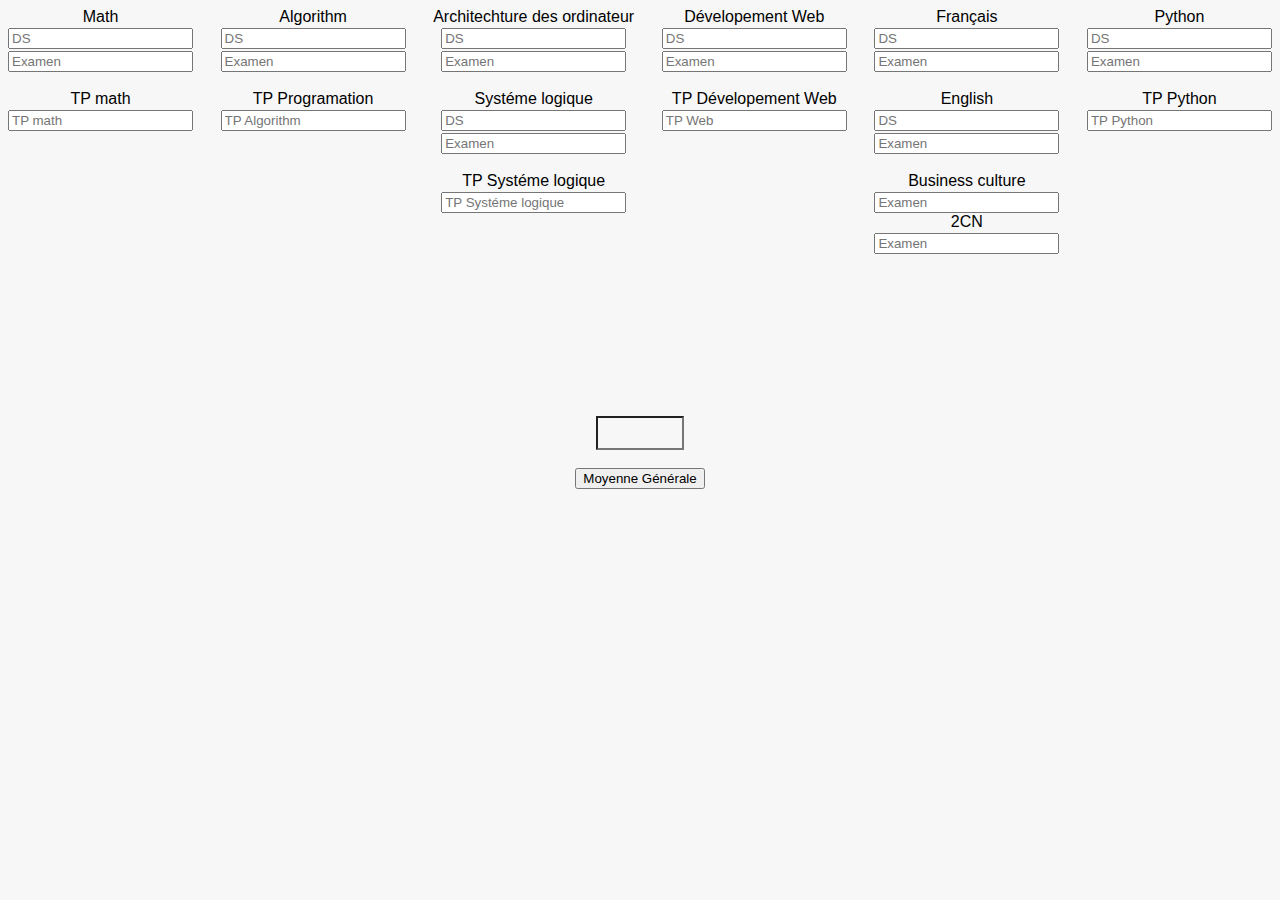
<file: index.html>
<!DOCTYPE html>
<html lang="en">
<head>
    <meta charset="UTF-8">
    <meta name="viewport" content="width=device-width, initial-scale=1.0">
    <title>Calcule</title>
    <link rel="stylesheet" href="style.css">
    <script src="script.js">
    </script>
</head>
<body>
    <div class="body">
    <div class="Math">
        <label for="">Math</label><br>
        <input type="text" id="ds" placeholder="DS"><br>
        <input type="text" id="ex" placeholder="Examen"><br>
        <input type="text" id="res" readonly hidden><br>

        <label for="">TP math</label><br>
        <input type="text" id="TP_math" placeholder="TP math"><br>

        <input type="text" id="moy_math" readonly><br>
    </div>

    <div class="algo">
        <label for="">Algorithm</label><br>
        <input type="text" id="ds1" placeholder="DS"><br>
        <input type="text" id="ex1" placeholder="Examen"><br>
        <input type="text" id="res1" readonly hidden><br>

        <label for="">TP Programation</label><br>
        <input type="text" id="TP_prog" placeholder="TP Algorithm"><br>

        <input type="text" id="moy_prog" readonly ><br>
    </div>

    <div class="archsys">
        <label for="">Architechture des ordinateur</label><br>
        <input type="text" id="ds2" placeholder="DS"><br>
        <input type="text" id="ex2" placeholder="Examen"><br>
        <input type="text" id="res2" readonly hidden><br>

        <label for="">Systéme logique</label><br>
        <input type="text" id="ds3" placeholder="DS"><br>
        <input type="text" id="ex3" placeholder="Examen"><br>
        <input type="text" id="res3" readonly hidden><br>

        <label for="">TP Systéme logique</label><br>
        <input type="text" id="TP_sys" placeholder="TP Systéme logique"><br>

        <input type="text" id="moy_sys" readonly><br>
    </div>

    <div class="web">
        <label for="">Dévelopement Web</label><br>
        <input type="text" id="ds4" placeholder="DS"><br>
        <input type="text" id="ex4" placeholder="Examen"><br>
        <input type="text" id="res4" readonly hidden><br>

        <label for="">TP Dévelopement Web</label><br>
        <input type="text" id="TP_web" placeholder="TP Web"><br>

        <input type="text" id="moy_web" readonly><br>
    </div>

    <div class="lang">
        <label for="">Français</label><br>
        <input type="text" id="ds5" placeholder="DS"><br>
        <input type="text" id="ex5" placeholder="Examen"><br>
        <input type="text" id="res5" readonly hidden><br>
        <label for="">English</label><br>
        <input type="text" id="ds6" placeholder="DS"><br>
        <input type="text" id="ex6" placeholder="Examen"><br>
        <input type="text" id="res6" readonly hidden><br>

        <label for="">Business culture</label><br>
        <input type="text" id="busi" placeholder="Examen"><br>

        <label for="">2CN</label><br>
        <input type="text" id="CCN" placeholder="Examen"><br>

        <input type="text" id="moy_lang" readonly ><br><br>
    </div>

    <div class="python">
        <label for="">Python</label><br>
        <input type="text" id="ds7" placeholder="DS"><br>
        <input type="text" id="ex7" placeholder="Examen"><br>
        <input type="text" id="res7" readonly hidden><br>

        <label for="">TP Python</label><br>
        <input type="text" id="TP_py" placeholder="TP Python"><br>

        <input type="text" id="moy_py" readonly ><br><br>
    </div>
    </div>
    <input type="text" readonly id="tout"><br>  <br>
    <button onclick="calculer(),calculer1(),calcule_lang(),calcule_algo(),calcule_sys(),touts()">Moyenne Générale</button><br>
</body>
</html>
</file>
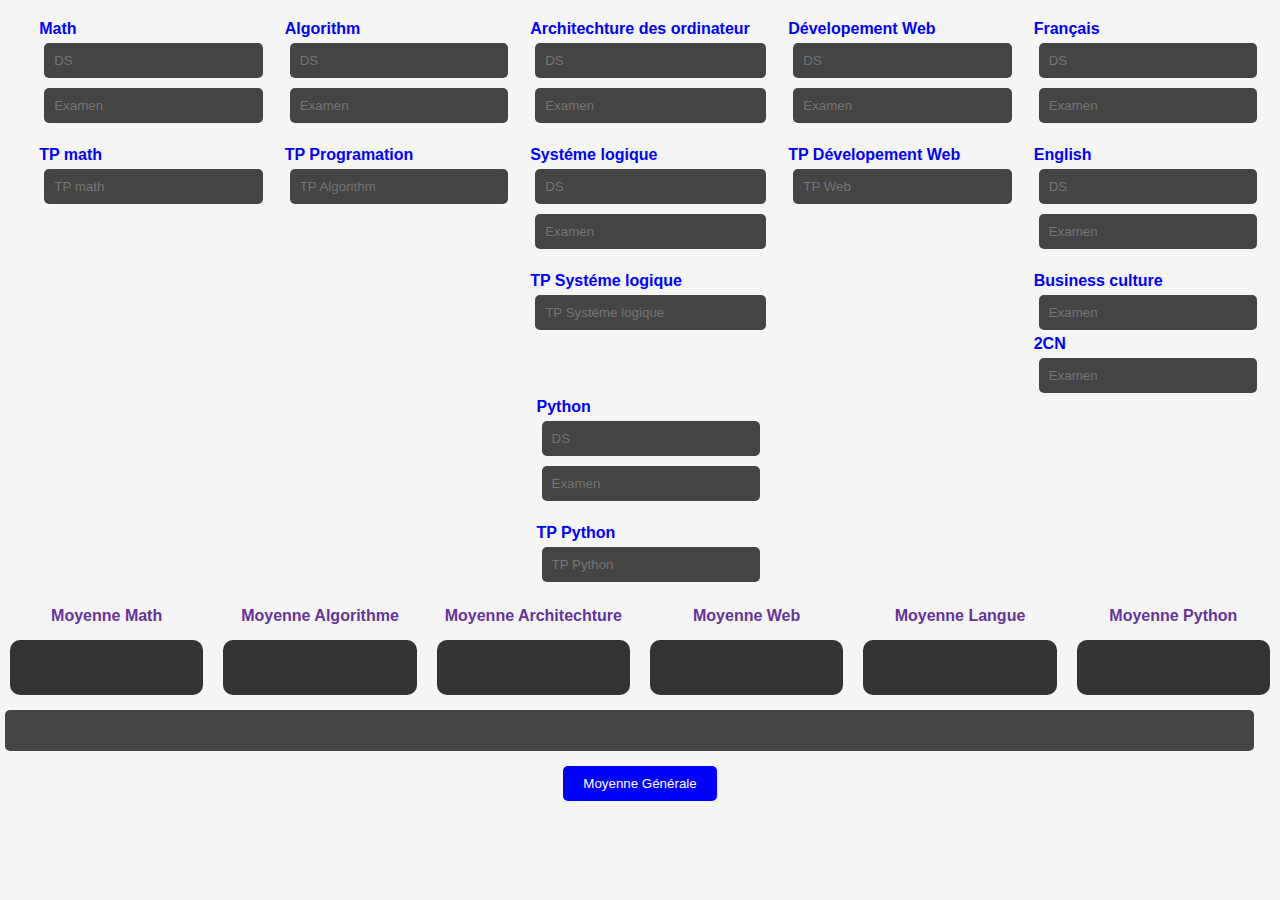
<file: Moyenne_ISET/index.html>
<!DOCTYPE html>
<html lang="en">
<head>
    <meta charset="UTF-8">
    <meta name="viewport" content="width=device-width, initial-scale=1.0">
    <title>Calcule</title>
    <link rel="stylesheet" href="style.css">
    <script src="script.js">
    </script>
</head>
<body>
    <div class="body">
    <div class="Math">
        <label for="">Math</label><br>
        <input type="number" id="ds" placeholder="DS"><br>
        <input type="number" id="ex" placeholder="Examen"><br>
        <input type="number" id="res" readonly hidden><br>

        <label for="">TP math</label><br>
        <input type="number" id="TP_math" placeholder="TP math"><br>

    
    </div>

    <div class="algo">
        <label for="">Algorithm</label><br>
        <input type="number" id="ds1" placeholder="DS"><br>
        <input type="number" id="ex1" placeholder="Examen"><br>
        <input type="number" id="res1" readonly hidden><br>

        <label for="">TP Programation</label><br>
        <input type="number" id="TP_prog" placeholder="TP Algorithm"><br>

    
    </div>

    <div class="archsys">
        <label for="">Architechture des ordinateur</label><br>
        <input type="number" id="ds2" placeholder="DS"><br>
        <input type="number" id="ex2" placeholder="Examen"><br>
        <input type="number" id="res2" readonly hidden><br>

        <label for="">Systéme logique</label><br>
        <input type="number" id="ds3" placeholder="DS"><br>
        <input type="number" id="ex3" placeholder="Examen"><br>
        <input type="number" id="res3" readonly hidden><br>

        <label for="">TP Systéme logique</label><br>
        <input type="number" id="TP_sys" placeholder="TP Systéme logique"><br>

    
    </div>

    <div class="web">
        <label for="">Dévelopement Web</label><br>
        <input type="number" id="ds4" placeholder="DS"><br>
        <input type="number" id="ex4" placeholder="Examen"><br>
        <input type="number" id="res4" readonly hidden><br>
        <label for="">TP Dévelopement Web</label><br>
        <input type="number" id="TP_web" placeholder="TP Web"><br>

    
    </div>

    <div class="lang">
        <label for="">Français</label><br>
        <input type="number" id="ds5" placeholder="DS"><br>
        <input type="number" id="ex5" placeholder="Examen"><br>
        <input type="number" id="res5" readonly hidden><br>
        <label for="">English</label><br>
        <input type="number" id="ds6" placeholder="DS"><br>
        <input type="number" id="ex6" placeholder="Examen"><br>
        <input type="number" id="res6" readonly hidden><br>

        <label for="">Business culture</label><br>
        <input type="number" id="busi" placeholder="Examen"><br>

        <label for="">2CN</label><br>
        <input type="number" id="CCN" placeholder="Examen"><br>
    
    </div>

    <div class="python">
        <label for="">Python</label><br>
        <input type="number" id="ds7" placeholder="DS"><br>
        <input type="number" id="ex7" placeholder="Examen"><br>
        <input type="number" id="res7" readonly hidden><br>

        <label for="">TP Python</label><br>
        <input type="number" id="TP_py" placeholder="TP Python"><br>

    </div>
    </div>
    <div class="res1">
        <label for="">Moyenne Math</label>
        <label for="">Moyenne Algorithme</label>
        <label for="">Moyenne Architechture</label>
        <label for="">Moyenne Web</label>
        <label for="">Moyenne Langue</label>
        <label for="">Moyenne Python</label>
    </div>
    <div class="res">
        <input type="number" id="moy_math" readonly><br>
        <input type="number" id="moy_prog" readonly ><br>
        <input type="number" id="moy_sys" readonly><br>

        <input type="number" id="moy_web" readonly><br>
        <input type="number" id="moy_lang" readonly ><br><br>
        <input type="number" id="moy_py" readonly ><br><br>
    </div>
    <input type="number" readonly id="tout"><br>
    <button onclick="calculer(),calculer1(),calcule_lang(),calcule_algo(),calcule_sys(),touts()">Moyenne Générale</button><br>
</body>
</html>
</file>
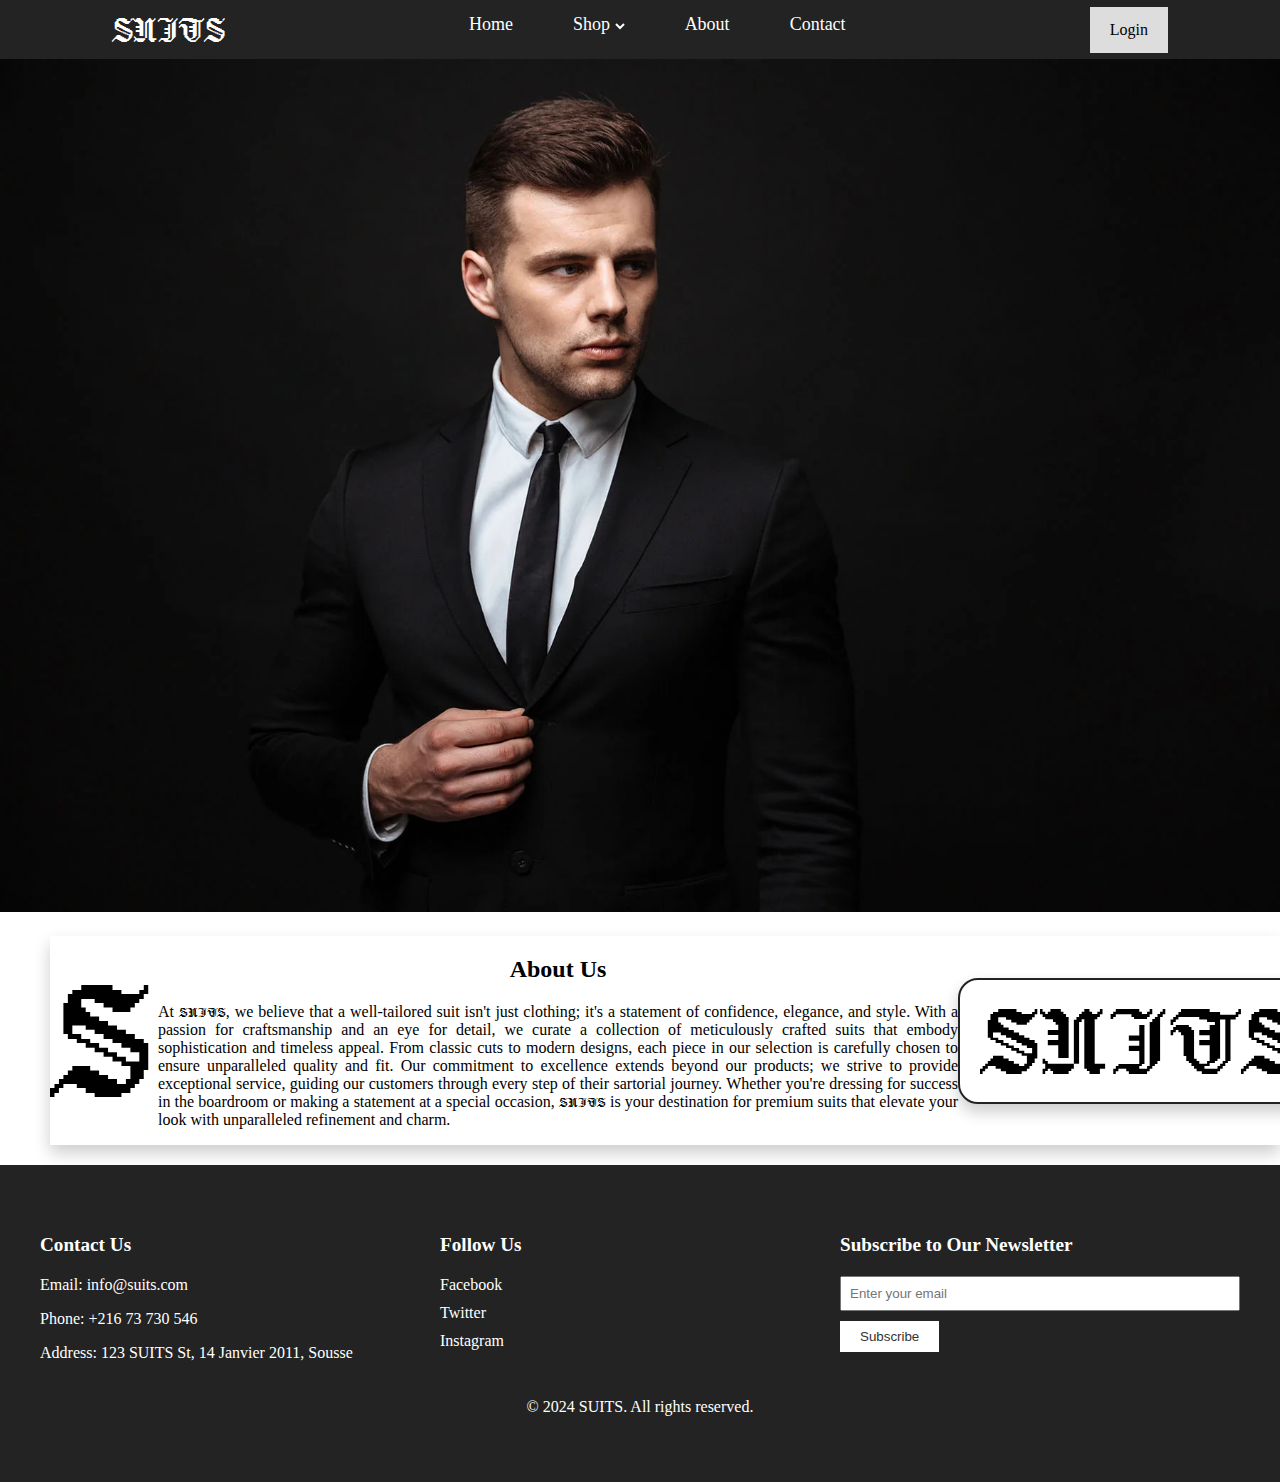
<file: suits/index.html>
<!DOCTYPE html>
<html lang="en">

<head>
    <meta charset="UTF-8">
    <meta name="viewport" content="width=device-width, initial-scale=1.0">
    <meta name="google-site-verification" content="cY3DC4n9s_ZyIWMd6kAlMe0vlI4wZYlfH5NA1i1ovrk" />
    <title>SUITS</title>
    <link rel="stylesheet" href="styles/index/style.css">
    <link rel="stylesheet" href="styles/footstyle.css">
    <link href="https://fonts.googleapis.com/css2?family=Jacquard+24&display=swap" rel="stylesheet">
    <link rel="icon" href="images/logo.png" type="image/x-icon">
</head>

<body>
    <nav>
        <span><a href="index.html">SUITS</a></span>
        <ul>
            <li><a href="#">Home</a></li>
            <li class="dropdown">
                <a href="general.html">Shop <svg xmlns="http://www.w3.org/2000/svg" width="10" height="7" fill="none"
                        viewBox="0 0 10 7" class="css-h1szwg" style="transform: rotate(0deg);">
                        <path stroke="currentColor" stroke-width="2" d="m1 1 4 4 4-4"></path>
                    </svg></a>
                <div class="dropdown-content">
                    <a href="general.html">General</a>
                    <a href="Suits.html">Suits</a>
                    <a href="Parfums.html">Parfums</a>
                </div>
            </li>
            <li><a href="#about-us">About</a></li>
            <li><a href="#cont">Contact</a></li>
        </ul>
        <div class="Login">
            <label><a href="login.html">Login</a></label>
        </div>

    </nav>
    <img src="images/back5.webp" alt="" class="backsection">
    <div class="body"></div>
    <section class="discount">
        <span></span>
    </section>

    <section class="about-us" id="about-us">
        <span class="AB">S</span>
        <div class="about">
            <h2>About Us</h2>
            <p>At <span class="suits">SUITS</span>, we believe that a well-tailored suit isn't just clothing; it's a
                statement of
                confidence, elegance, and style. With a passion for craftsmanship and an eye for detail, we curate a
                collection of meticulously crafted suits that embody sophistication and timeless appeal. From classic
                cuts to modern designs, each piece in our selection is carefully chosen to ensure unparalleled quality
                and fit. Our commitment to excellence extends beyond our products; we strive to provide exceptional
                service, guiding our customers through every step of their sartorial journey. Whether you're dressing
                for success in the boardroom or making a statement at a special occasion, <span
                    class="suits">SUITS</span> is your
                destination for premium suits that elevate your look with unparalleled refinement and charm.</p>
        </div>
        <div class="about-logo">SUITS</div>
    </section>
    <footer id="cont">
        <div class="footer-content">
            <div class="info">
                <h3>Contact Us</h3>
                <p>Email: info@suits.com</p>
                <p>Phone: +216 73 730 546</p>
                <p>Address: 123 SUITS St, 14 Janvier 2011, Sousse</p>
            </div>
            <div class="social-media">
                <h3>Follow Us</h3>
                <ul>
                    <li><a href="#" id="fb">Facebook</a></li>
                    <li><a href="#" id="tw">Twitter</a></li>
                    <li><a href="#" id="ig">Instagram</a></li>
                </ul>
            </div>
            <div class="newsletter">
                <h3>Subscribe to Our Newsletter</h3>
                <form action="#">
                    <input type="email" placeholder="Enter your email">
                    <button type="submit">Subscribe</button>
                </form>
            </div>
        </div>
        <div class="copyright">
            <p>&copy; 2024 SUITS. All rights reserved.</p>
        </div>
    </footer>
</body>

</html>
</file>
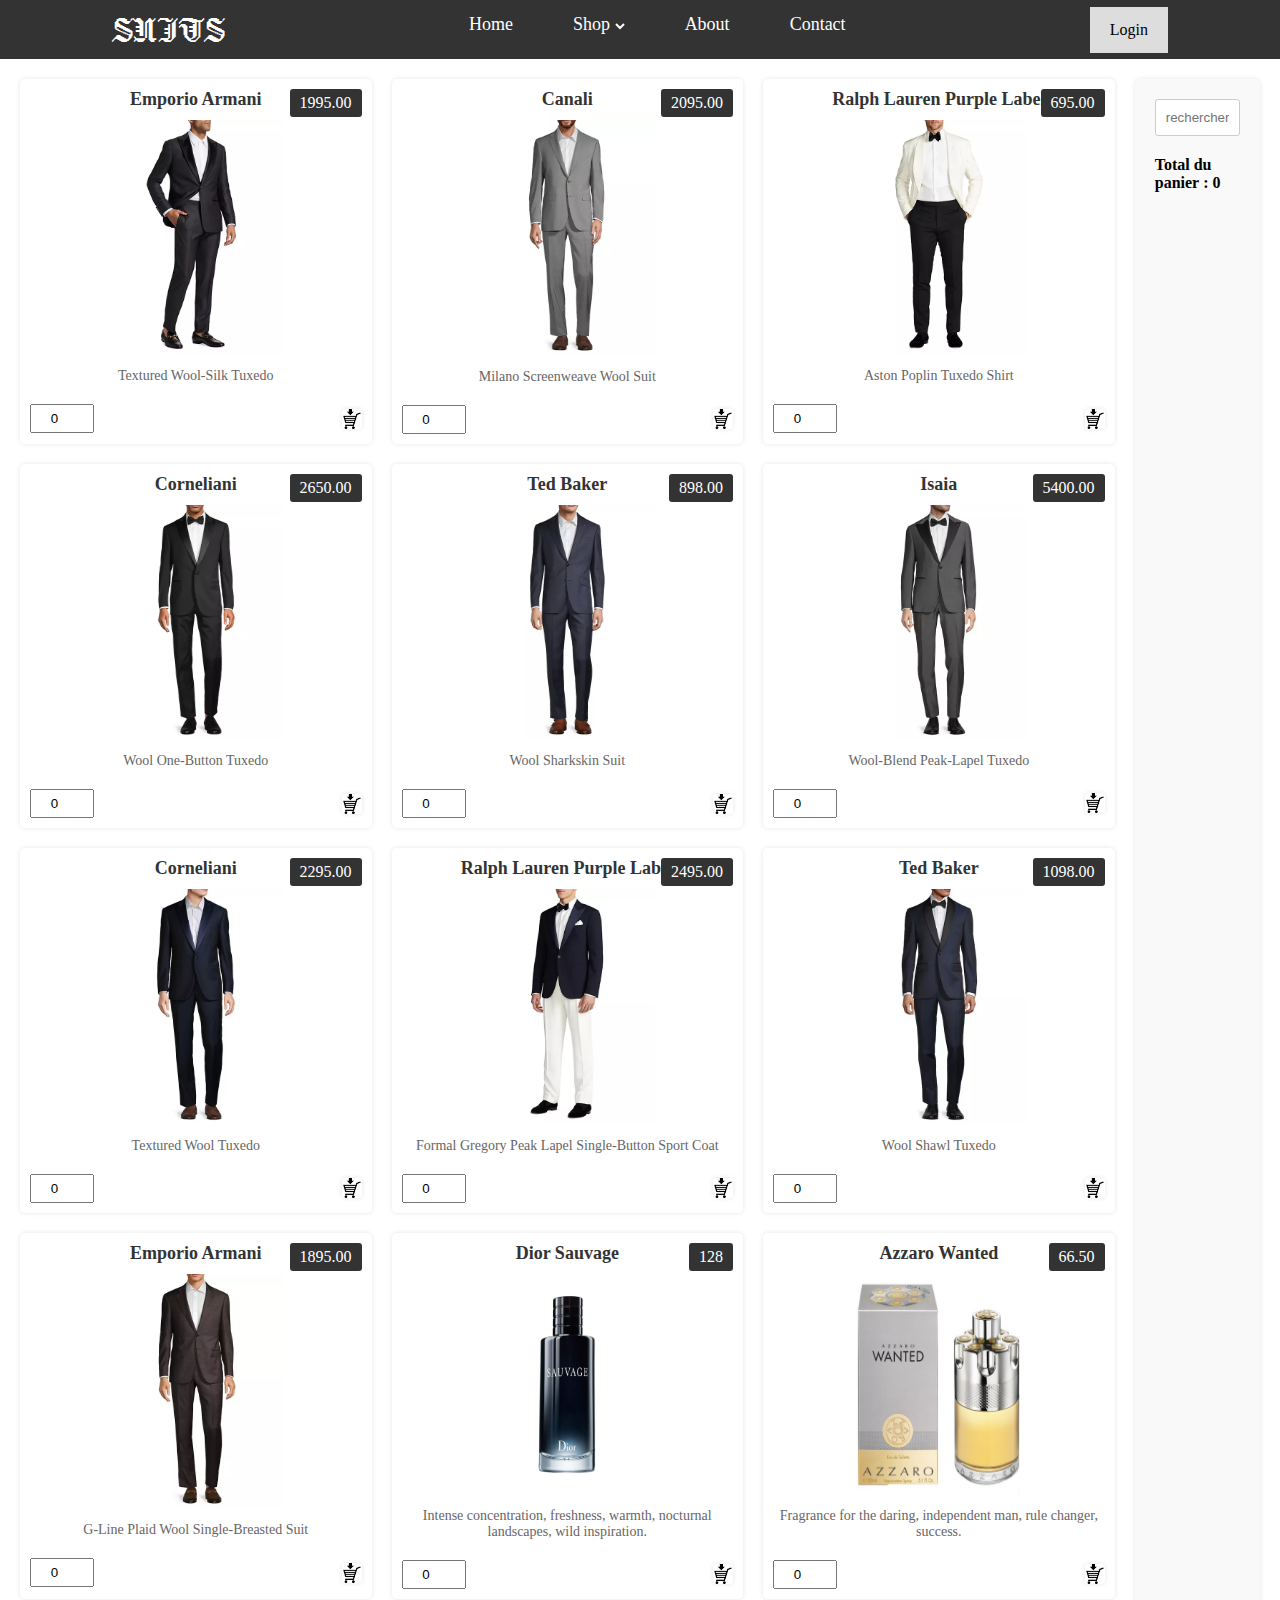
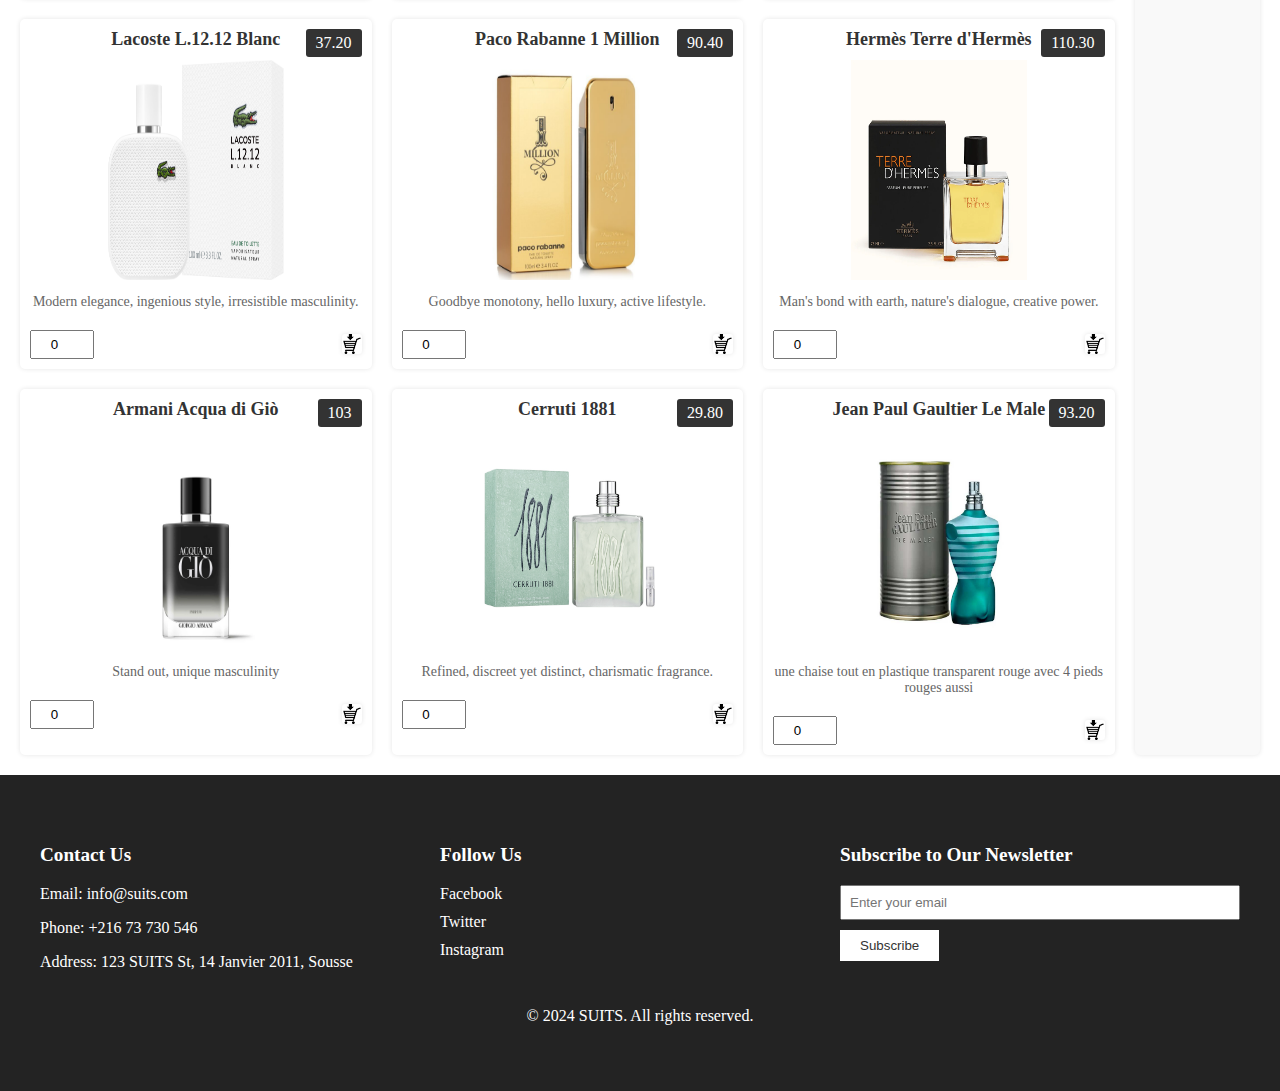
<file: suits/general.html>
<!DOCTYPE html>

<html xmlns="http://www.w3.org/1999/xhtml" lang="fr">

<head>
  <title>General</title>
  <meta charset="UTF-8" />
  <meta name="author" content="JC Routier" />

  <link rel="stylesheet" type="text/css" href="styles/general/style.css" />
  <link rel="stylesheet" href="styles/footstyle.css">
  <link href="https://fonts.googleapis.com/css2?family=Jacquard+24&display=swap" rel="stylesheet">
  <link rel="icon" href="images/logo.png" type="image/x-icon">

  <script src="data/catalog1.js"></script>
  <script src="data/catalog2.js"></script>

  <script src="styles/general/script.js"></script>

</head>

<body>

  <nav>
    <span><a href="index.html">SUITS</a></span>
    <ul>
      <li><a href="index.html">Home</a></li>
      <li class="dropdown">
        <a href="general.html">Shop <svg xmlns="http://www.w3.org/2000/svg" width="10" height="7" fill="none" viewBox="0 0 10 7"
            class="css-h1szwg" style="transform: rotate(0deg);">
            <path stroke="currentColor" stroke-width="2" d="m1 1 4 4 4-4"></path>
          </svg></a>
        <div class="dropdown-content">
          <a href="general.html">General</a>
          <a href="Suits.html">Suits</a>
          <a href="Parfums.html">Parfums</a>
        </div>
      </li>
      <li><a href="index.html#about-us">About</a></li>
      <li><a href="index.html#cont">Contact</a></li>
    </ul>
    <div class="Login">
      <label><a href="login.html">Login</a></label>
    </div>

  </nav>
  <div class="container">



    <div id="boutique"></div>

    <div id="panier">
      <input id="filter" placeholder="rechercher des produits..." onkeyup="filtre()"></input>
      <div id="total">Total du panier&#xA0;: <span id="montant">0</span></div>
      <div class="achats"></div>
    </div>
  </div>
  <footer id="cont">
    <div class="footer-content">
        <div class="info">
            <h3>Contact Us</h3>
            <p>Email: info@suits.com</p>
            <p>Phone: +216 73 730 546</p>
            <p>Address: 123 SUITS St, 14 Janvier 2011, Sousse</p>
        </div>
        <div class="social-media">
            <h3>Follow Us</h3>
            <ul>
                <li><a href="#" id="fb">Facebook</a></li>
                <li><a href="#" id="tw">Twitter</a></li>
                <li><a href="#" id="ig">Instagram</a></li>
            </ul>
        </div>
        <div class="newsletter">
            <h3>Subscribe to Our Newsletter</h3>
            <form action="#">
                <input type="email" placeholder="Enter your email">
                <button type="submit">Subscribe</button>
            </form>
        </div>
    </div>
    <div class="copyright">
        <p>&copy; 2024 SUITS. All rights reserved.</p>
    </div>
</footer>
</body>

</html>
</file>
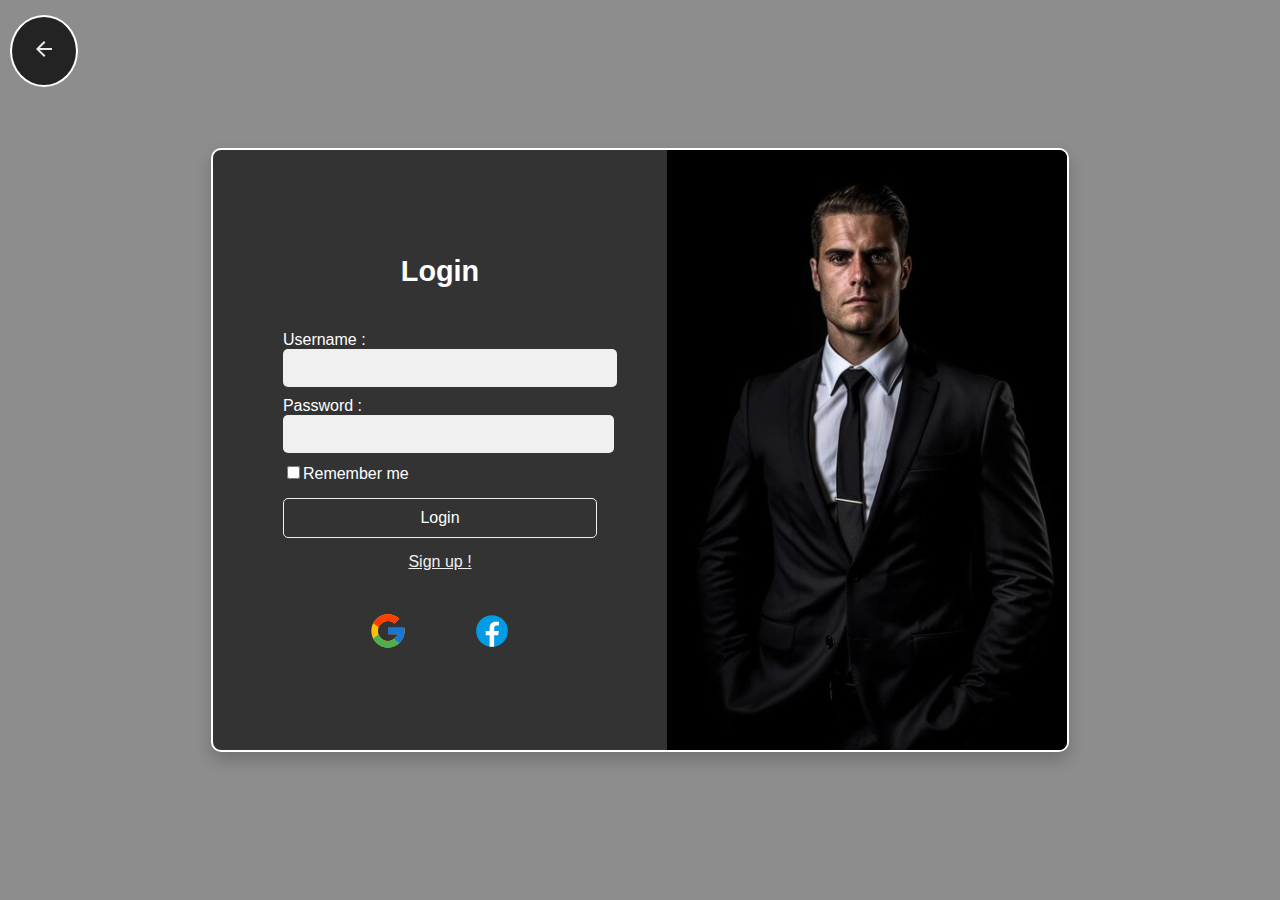
<file: suits/login.html>
<!DOCTYPE html>
<html lang="en">

<head>
    <meta charset="UTF-8">
    <meta name="viewport" content="width=device-width, initial-scale=1.0">
    <title>Login</title>
    <link rel="stylesheet" href="styles/login/style.css">
    <link rel="icon" href="images/logo.png" type="image/x-icon">

</head>

<body>
    <button class="back" onclick="window.location.href = 'javascript:history.go(-1)'"><svg xmlns="http://www.w3.org/2000/svg"
            height="24px" viewBox="0 -960 960 960" width="24px" fill="#e8eaed">
            <path d="m313-440 224 224-57 56-320-320 320-320 57 56-224 224h487v80H313Z" />
        </svg></button>
    <div class="container">
        <form>
            <div class="log-in">
                <h3>Login</h3>
                <div class="cord">
                    <span><label for="user">Username :</label> <input type="text" id="user"></span>
                    <span><label for="pass">Password :</label> <input type="password" id="pass"> </span>
                    <span><input type="checkbox" id="policy"><label for="policy">Remember me</label></span>
                </div>
                <input type="button" value="Login" onclick="verif()">
                <a href="#">Sign up !</a>
                <div class="media-login">
        </form>
        <button class="google-login"><svg xmlns="http://www.w3.org/2000/svg" x="0px" y="0px" width="40" height="40"
                viewBox="0 0 48 48">
                <path fill="#FFC107"
                    d="M43.611,20.083H42V20H24v8h11.303c-1.649,4.657-6.08,8-11.303,8c-6.627,0-12-5.373-12-12c0-6.627,5.373-12,12-12c3.059,0,5.842,1.154,7.961,3.039l5.657-5.657C34.046,6.053,29.268,4,24,4C12.955,4,4,12.955,4,24c0,11.045,8.955,20,20,20c11.045,0,20-8.955,20-20C44,22.659,43.862,21.35,43.611,20.083z">
                </path>
                <path fill="#FF3D00"
                    d="M6.306,14.691l6.571,4.819C14.655,15.108,18.961,12,24,12c3.059,0,5.842,1.154,7.961,3.039l5.657-5.657C34.046,6.053,29.268,4,24,4C16.318,4,9.656,8.337,6.306,14.691z">
                </path>
                <path fill="#4CAF50"
                    d="M24,44c5.166,0,9.86-1.977,13.409-5.192l-6.19-5.238C29.211,35.091,26.715,36,24,36c-5.202,0-9.619-3.317-11.283-7.946l-6.522,5.025C9.505,39.556,16.227,44,24,44z">
                </path>
                <path fill="#1976D2"
                    d="M43.611,20.083H42V20H24v8h11.303c-0.792,2.237-2.231,4.166-4.087,5.571c0.001-0.001,0.002-0.001,0.003-0.002l6.19,5.238C36.971,39.205,44,34,44,24C44,22.659,43.862,21.35,43.611,20.083z">
                </path>
            </svg></button>
        <button class="facebook-login"><svg xmlns="http://www.w3.org/2000/svg" x="0px" y="0px" width="40" height="40"
                viewBox="0 0 48 48">
                <path fill="#039be5" d="M24 5A19 19 0 1 0 24 43A19 19 0 1 0 24 5Z"></path>
                <path fill="#fff"
                    d="M26.572,29.036h4.917l0.772-4.995h-5.69v-2.73c0-2.075,0.678-3.915,2.619-3.915h3.119v-4.359c-0.548-0.074-1.707-0.236-3.897-0.236c-4.573,0-7.254,2.415-7.254,7.917v3.323h-4.701v4.995h4.701v13.729C22.089,42.905,23.032,43,24,43c0.875,0,1.729-0.08,2.572-0.194V29.036z">
                </path>
            </svg></button>
        </div>
    </div>
    <img src="images/suit1.jpg" alt="Login Image">

    </div>
    <script src="styles/login/script.js"></script>
</body>

</html>
</file>
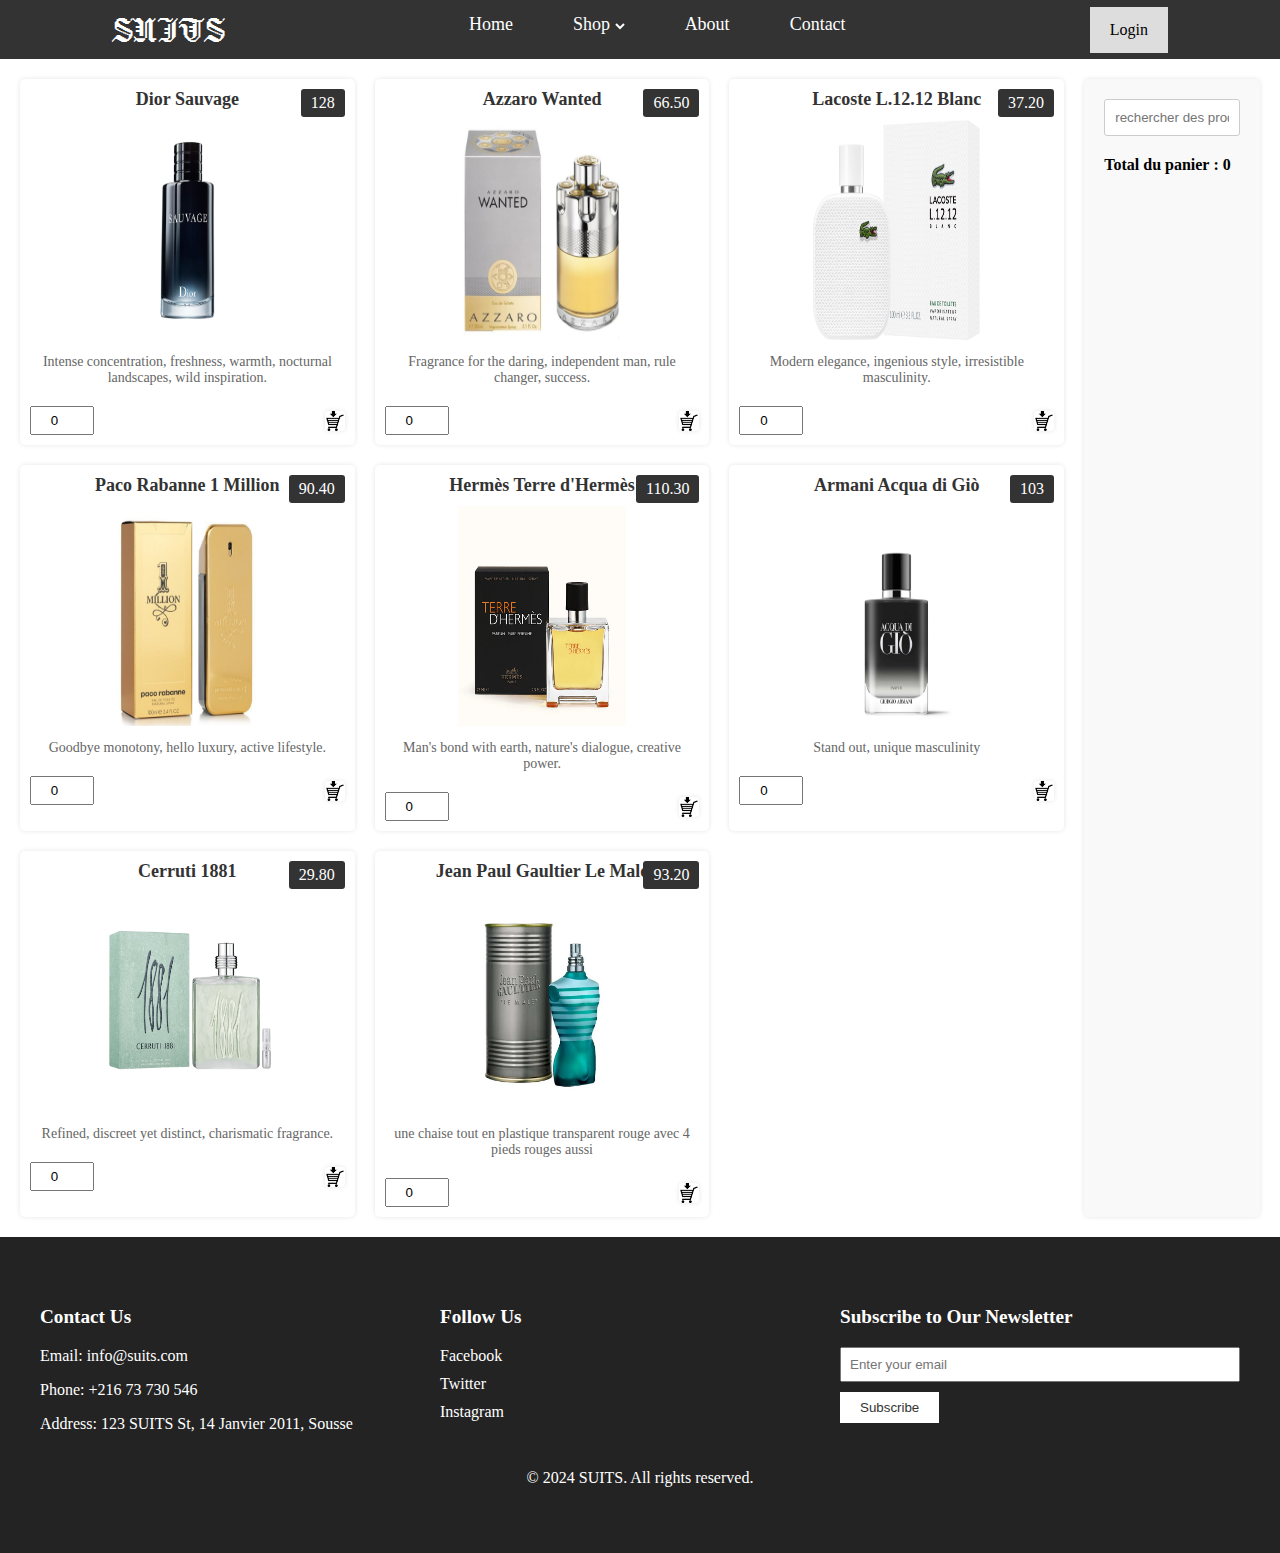
<file: suits/Parfums.html>
<!DOCTYPE html>

<html xmlns="http://www.w3.org/1999/xhtml" lang="fr">

<head>
  <title>Parfums</title>
  <meta charset="UTF-8" />
  <meta name="author" content="JC Routier" />
  <link rel="icon" href="images/logo.png" type="image/x-icon">


  <link rel="stylesheet" type="text/css" href="styles/Parfums/style.css" />
  <link rel="stylesheet" href="styles/footstyle.css">
  <link href="https://fonts.googleapis.com/css2?family=Jacquard+24&display=swap" rel="stylesheet">

  <script src="data/catalog2.js"></script>

  <script src="styles/Parfums/script.js"></script>

</head>

<body>

  <nav>
    <span><a href="index.html">SUITS</a></span>
    <ul>
      <li><a href="index.html">Home</a></li>
      <li class="dropdown">
        <a href="general.html">Shop <svg xmlns="http://www.w3.org/2000/svg" width="10" height="7" fill="none" viewBox="0 0 10 7"
            class="css-h1szwg" style="transform: rotate(0deg);">
            <path stroke="currentColor" stroke-width="2" d="m1 1 4 4 4-4"></path>
          </svg></a>
        <div class="dropdown-content">
          <a href="general.html">General</a>
          <a href="Suits.html">Suits</a>
          <a href="Parfums.html">Parfums</a>
        </div>
      </li>
      <li><a href="index.html#about-us">About</a></li>
      <li><a href="index.html#cont">Contact</a></li>
    </ul>
    <div class="Login">
      <label><a href="login.html">Login</a></label>
    </div>

  </nav>
  <div class="container">



    <div id="boutique"></div>

    <div id="panier">
      <input id="filter" placeholder="rechercher des produits..." onkeyup="filtre()"></input>
      <div id="total">Total du panier&#xA0;: <span id="montant">0</span></div>
      <div class="achats"></div>
    </div>
  </div>
  <footer id="cont">
    <div class="footer-content">
        <div class="info">
            <h3>Contact Us</h3>
            <p>Email: info@suits.com</p>
            <p>Phone: +216 73 730 546</p>
            <p>Address: 123 SUITS St, 14 Janvier 2011, Sousse</p>
        </div>
        <div class="social-media">
            <h3>Follow Us</h3>
            <ul>
                <li><a href="#" id="fb">Facebook</a></li>
                <li><a href="#" id="tw">Twitter</a></li>
                <li><a href="#" id="ig">Instagram</a></li>
            </ul>
        </div>
        <div class="newsletter">
            <h3>Subscribe to Our Newsletter</h3>
            <form action="#">
                <input type="email" placeholder="Enter your email">
                <button type="submit">Subscribe</button>
            </form>
        </div>
    </div>
    <div class="copyright">
        <p>&copy; 2024 SUITS. All rights reserved.</p>
    </div>
</footer>
</body>

</html>
</file>
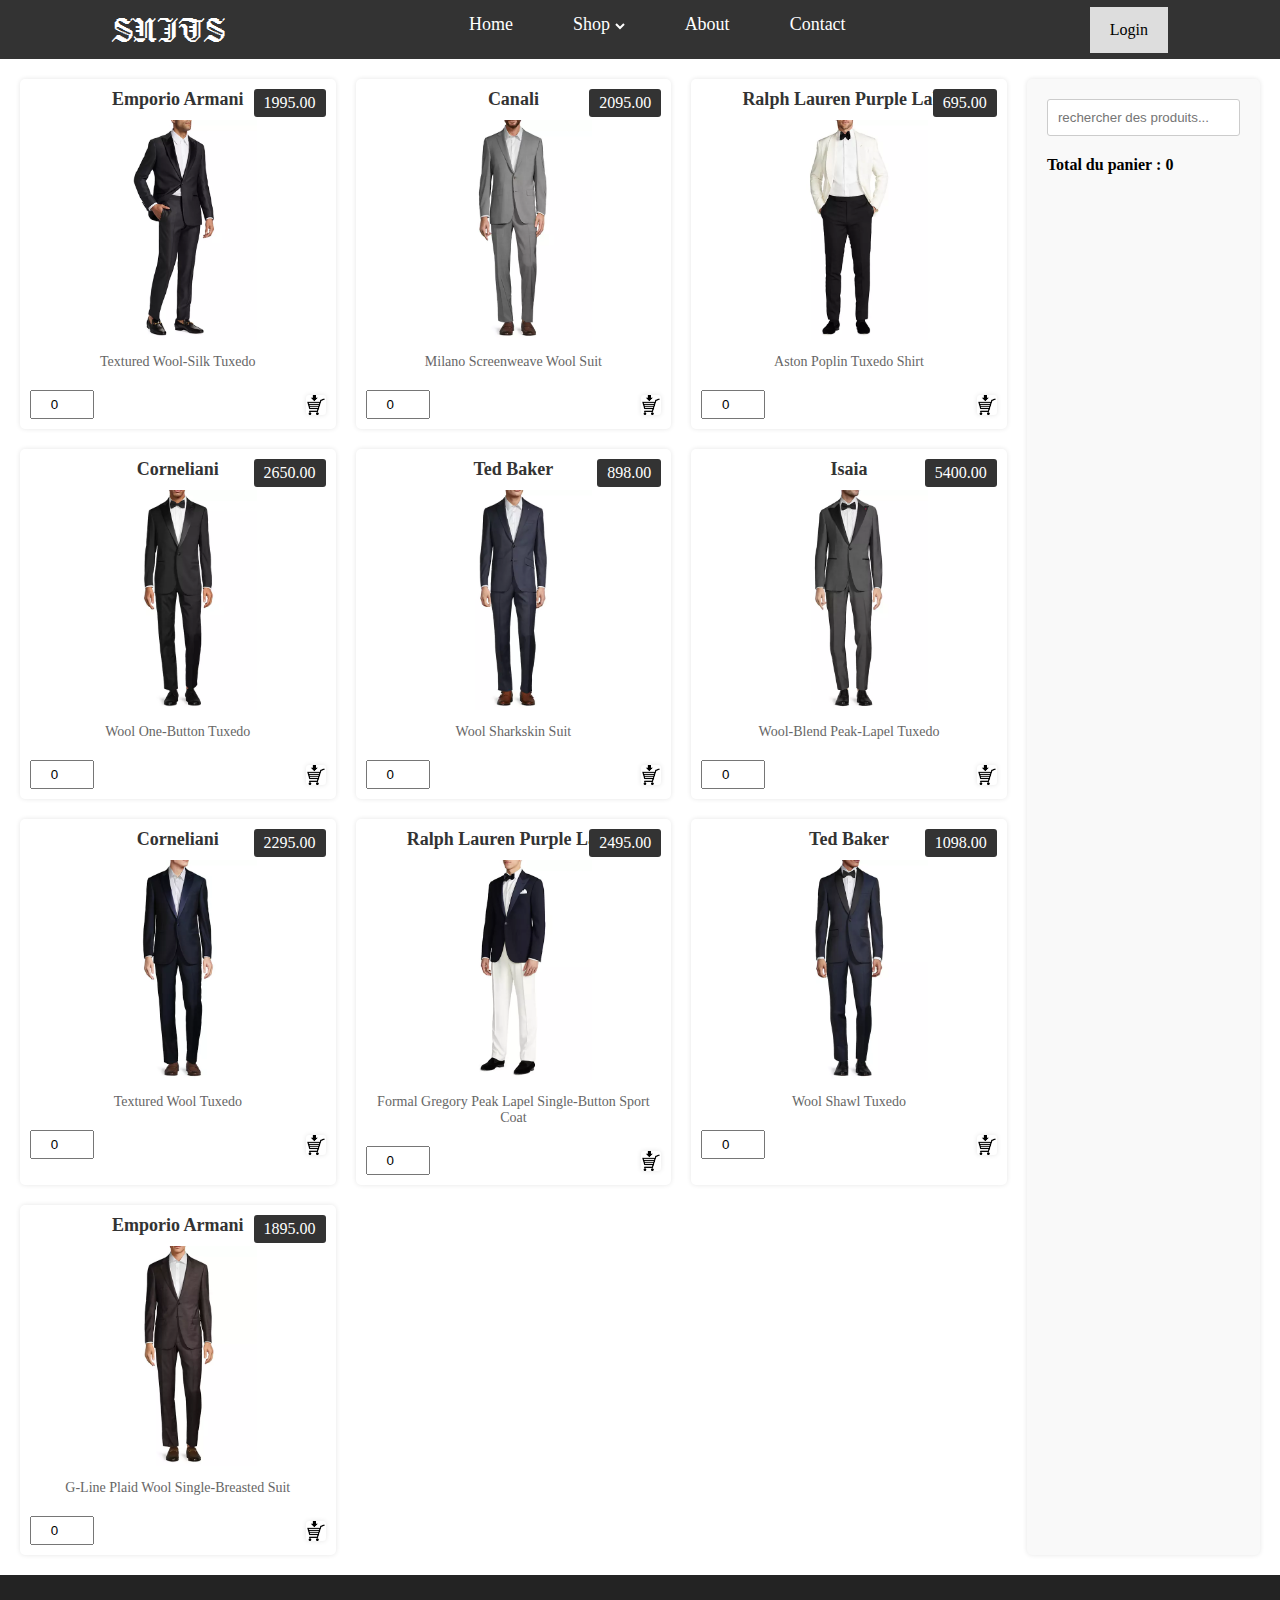
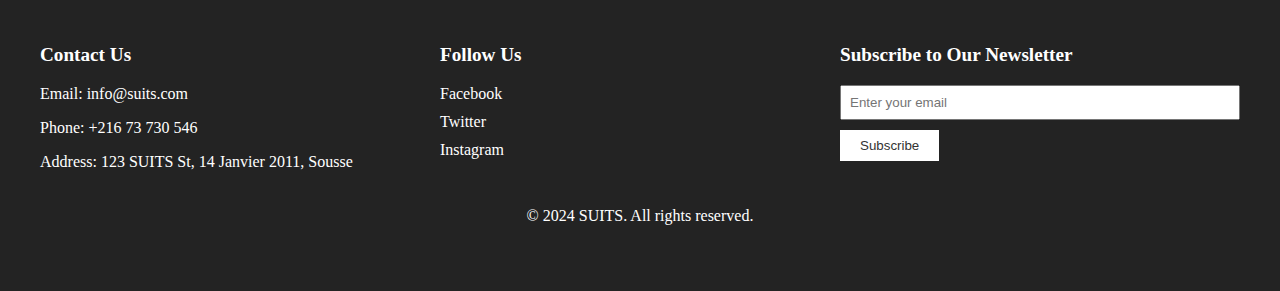
<file: suits/Suits.html>
<!DOCTYPE html>

<html xmlns="http://www.w3.org/1999/xhtml" lang="fr">

<head>
  <title>Suits</title>
  <meta charset="UTF-8" />
  <meta name="author" content="JC Routier" />
  <link rel="icon" href="images/logo.png" type="image/x-icon">


  <link rel="stylesheet" type="text/css" href="styles/Suits/style.css" />
  <link rel="stylesheet" href="styles/footstyle.css">
  <link href="https://fonts.googleapis.com/css2?family=Jacquard+24&display=swap" rel="stylesheet">

  <script src="data/catalog1.js"></script>
  <script src="data/catalog2.js"></script>

  <script src="styles/Suits/script.js"></script>

</head>

<body>

  <nav>
    <span><a href="index.html">SUITS</a></span>
    <ul>
      <li><a href="index.html">Home</a></li>
      <li class="dropdown">
        <a href="general.html">Shop <svg xmlns="http://www.w3.org/2000/svg" width="10" height="7" fill="none" viewBox="0 0 10 7"
            class="css-h1szwg" style="transform: rotate(0deg);">
            <path stroke="currentColor" stroke-width="2" d="m1 1 4 4 4-4"></path>
          </svg></a>
        <div class="dropdown-content">
          <a href="general.html">General</a>
          <a href="Suits.html">Suits</a>
          <a href="Parfums.html">Parfums</a>
        </div>
      </li>
      <li><a href="index.html#about-us">About</a></li>
      <li><a href="index.html#cont">Contact</a></li>
    </ul>
    <div class="Login">
      <label><a href="login.html">Login</a></label>
    </div>

  </nav>
  <div class="container">



    <div id="boutique"></div>

    <div id="panier">
      <input id="filter" placeholder="rechercher des produits..." onkeyup="filtre()"></input>
      <div id="total">Total du panier&#xA0;: <span id="montant">0</span></div>
      <div class="achats"></div>
    </div>
  </div>
  <footer id="cont">
    <div class="footer-content">
        <div class="info">
            <h3>Contact Us</h3>
            <p>Email: info@suits.com</p>
            <p>Phone: +216 73 730 546</p>
            <p>Address: 123 SUITS St, 14 Janvier 2011, Sousse</p>
        </div>
        <div class="social-media">
            <h3>Follow Us</h3>
            <ul>
                <li><a href="#" id="fb">Facebook</a></li>
                <li><a href="#" id="tw">Twitter</a></li>
                <li><a href="#" id="ig">Instagram</a></li>
            </ul>
        </div>
        <div class="newsletter">
            <h3>Subscribe to Our Newsletter</h3>
            <form action="#">
                <input type="email" placeholder="Enter your email">
                <button type="submit">Subscribe</button>
            </form>
        </div>
    </div>
    <div class="copyright">
        <p>&copy; 2024 SUITS. All rights reserved.</p>
    </div>
</footer>
</body>

</html>
</file>
<file: style.css>
body {
    font-family: Arial, sans-serif;
    background-color: #f7f7f7;
    text-align: center;
}
input[type="text"]{
    margin-top: 2px;
}
.body{
    display: flex;
    justify-content: space-between;
}
#moy_math,#moy_math:focus{
    outline: none;
    margin-top: 200px;
    background-color: transparent;
    border: none;
    text-align: center;
}
#moy_sys,#moy_sys:focus{
    outline: none;
    margin-top: 116px;
    background-color: transparent;
    border: none;
    text-align: center;
}
#moy_prog,#moy_prog:focus{
    outline: none;
    margin-top: 200px;
    background-color: transparent;
    border: none;
    text-align: center;
}
#moy_web,#moy_web:focus{
    outline: none;
    margin-top: 200px;
    background-color: transparent;
    border: none;
    text-align: center;
}
#moy_lang,#moy_lang:focus{
    outline: none;
    margin-top: 76px;
    background-color: transparent;
    border: none;
    text-align: center;
}
#moy_py,#moy_py:focus{
    outline: none;
    margin-top: 200px;
    background-color: transparent;
    border: none;
    text-align: center;
}
#tout{
    margin-top: 50px;
    text-align: center;
    font-size: x-large;
    width: 80px;
    background-color: transparent;
}
.res{
    margin: 20px;
    display: flex;
    justify-content: space-between;
}
</file>
<file: Moyenne_ISET/style.css>
body {
    font-family: Arial, sans-serif;
    background-color: whitesmoke;
    color: #fff;
    margin: 0;
    padding: 0;
}

.body {
    display: flex;
    flex-wrap: wrap;
    justify-content: space-around;
    padding: 20px;
}
#tout{
    text-align: center;
    font-size: large;
}
.res{
    display: flex;
}
.res1{
    display: flex;
    justify-content: space-around;
}
.res1 label{
    display: flex;
    justify-content: space-around;
    color: rebeccapurple;
    width: 35%;
    padding: 0 10px;
}
#moy_math, #moy_prog, #moy_sys, #moy_web, #moy_lang, #moy_py {
    background-color: #333;
    padding: 20px;
    margin: 10px;
    border-radius: 10px;
    flex: 1 1 300px;
}

input[type="number"] {
    width: 96%;
    padding: 10px;
    margin: 5px 5px;
    border: none;
    border-radius: 5px;
    background-color: #444;
    color: #fff;
}

input[type="number"]:focus {
    outline: none;
}

label {
    color: #00f;
    font-weight: bold;
    margin-bottom: 5px;
}

button {
    padding: 10px 20px;
    background-color: #00f;
    border: none;
    border-radius: 5px;
    color: #fff;
    cursor: pointer;
    margin: 10px auto; 
    display: block; 
}


button:hover {
    background-color: #00008B;
}
</file>
<file: suits/styles/index/style.css>
body {
    margin: 0;
    padding: 0;
}
nav span{
    font-family: "Jacquard 24", system-ui;
    font-size: 2.5em;
    color: white;
    display: flex;
    text-align: center;
    justify-content: center;
    align-items: center;
    text-decoration: none;
}
.Login{
    display: flex;
    align-items: center;
    gap: 15px;
}

.search{
    display: flex;
    justify-content: center;
    align-items: center;
    border: 1px black solid;
}

.searchbtn {
    background-color: transparent;
    border: none;
}

.Login input[type="text"]{
    background-color: transparent;
    height: 20px;
    border: none;
    width: 300px;
    color: gray;
    outline: none;
}
.Login input[type="text"]:focus{
    background-color: transparent;
    border: none;
    height: 20px;
    width: 300px;
    color: gray;
    outline: none;
}


nav {
    display: flex;
    justify-content: space-around; 
    background-color: #232323;
}

nav ul {
    list-style-type: none;
    margin: 0;
    padding: 0;
    display: flex;
}

nav label a{
    background-color: #ddd;
    display: block;
    color: black;
    text-align: center;
    padding: 14px 20px;
    text-decoration: none;
}

nav label a:hover {
    background-color: transparent;
    color: #ddd;
    border: #ddd 0.5px solid;
}

nav ul li {
    margin-right: 20px; 
}

nav ul li:last-child {
    margin-right: 0; 
}

nav ul li a {
    display: block;
    color: white;
    text-align: center;
    padding: 14px 20px;
    text-decoration: none;
    font-size: large;
}

nav ul li a:hover {
    background-color: #ddd;
    color: black;
}

.dropdown:hover .dropdown-content {
    display: block;
}

.dropdown-content {
    display: none;
    position: absolute;
    background-color: #f9f9f9;
    border-radius: 5%;
    min-width: 160px;
    box-shadow: 0 8px 16px 0 rgba(0, 0, 0, 0.2);
    z-index: 1;
}

.dropdown-content a {
    color: black;
    border-radius: 5%;
    padding: 12px 16px;
    text-decoration: none;
    display: block;
}

.dropdown-content a:hover {
    border-radius: 5%;
    background-color: #ddd;
}

@media screen and (max-width: 768px) {
    .dropdown-content {
        position: static;
        display: none;
    }

    .dropdown:hover .dropdown-content {
        display: block;
    }

    nav label {
        display: none;
    }
    .discount {
        left: 80%; 
        transform: translateX(-60%); 
    }

    .discount img {
        max-width: 100%; 
    }

    .discount span {
        font-size: 4vw; 
    }
}
.backsection{
    position: relative;
    top: 0;
    width: 100%;
    z-index: -1;
}
.discount {
    position: absolute;
    right: 10%;
    top: 30%;
    display: flex;
    flex-direction: column;
    align-items: center;
}

.discount img {
    width: 100%; 
    max-width: 300px; 
    height: auto; 
}

.discount span {
    font-family: 'Franklin Gothic Medium', 'Arial Narrow', Arial, sans-serif;
    font-size: 5vw; 
    color: white;
    display: block;
    text-align: center;
    padding: 5px 20px;
    text-decoration: none;
}
.about-us{
    margin-top: 20px;
    margin-left: 50px;
    margin-bottom: 20px;
    display: flex;
    justify-content:space-around;
    align-items: center;
    box-shadow: 0 8px 16px 0 rgba(0, 0, 0, 0.2);
}

.about p{
    width: 800px;
    text-align: justify;
}

.about h2{
    text-align: center;
}
.AB{
    font-family: "Jacquard 24", system-ui;
    text-align: center;
    display: flex;
    justify-content: center;
    align-items: center;
    font-size: 12em;
    margin-right: 5px;
    
}

.about-logo{
    border: #232323 2px solid;
    box-shadow: 0 8px 16px 0 rgba(0, 0, 0, 0.2);
    border-radius: 20px;
    font-family: "Jacquard 24", system-ui;
    font-size: 7em;
    color: black;
    display: block;
    text-align: center;
    padding: 5px 20px;
    text-decoration: none;
}
.suits{
    font-family: "Jacquard 24", system-ui;
    color: black;
}
</file>
<file: suits/styles/footstyle.css>
footer {
    background-color: #232323;
    color: #fff;
    padding: 50px 0;
}

.footer-content {
    display: flex;
    justify-content: space-around;
    align-items: flex-start;
    max-width: 1200px;
    margin: 0 auto;
}

.info, .social-media, .newsletter {
    flex: 1;
    margin-right: 20px;
}

h3 {
    font-size: 1.2rem;
}

ul {
    list-style: none;
    padding: 0;
}

ul li {
    margin-bottom: 10px;
}

a {
    color: #fff;
    text-decoration: none;
}

input[type="email"] {
    width: 100%;
    padding: 8px;
    margin-bottom: 10px;
}

button[type="submit"] {
    background-color: #fff;
    color: #333;
    border: none;
    padding: 8px 20px;
    cursor: pointer;
}

button[type="submit"]:hover {
    background-color: #ddd;
}

.copyright {
    text-align: center;
    margin-top: 20px;
}

#fb:hover{
    color: rgb(37, 37, 243);
}
#tw:hover{
    color: rgb(140, 212, 236);
}
#ig:hover{
    color: palevioletred;
}
</file>
<file: suits/styles/general/style.css>
body {
    margin: 0;
    padding: 0;
}
nav span {
    font-family: "Jacquard 24", system-ui;
    font-size: 2.5em;
    display: flex;
    text-align: center;
    justify-content: center;
    align-items: center;
}
nav span a{
    color: #fff;
    text-decoration: none;
}


.Login{
    display: flex;
    align-items: center;
    gap: 15px;
}

.Login input[type="text"]{
    background-color: transparent;
    height: 20px;
    border: none;
    width: 300px;
    color: gray;
    outline: none;
}
.Login input[type="text"]:focus{
    background-color: transparent;
    border: none;
    height: 20px;
    width: 300px;
    color: gray;
    outline: none;
}


nav {
    display: flex;
    justify-content: space-around; 
    background-color: #333;
}

nav ul {
    list-style-type: none;
    margin: 0;
    padding: 0;
    display: flex;
}

nav label a{
    background-color: #ddd;
    display: block;
    color: black;
    text-align: center;
    padding: 14px 20px;
    text-decoration: none;
}

nav label a:hover {
    background-color: transparent;
    color: #ddd;
    border: #ddd 0.5px solid;
}

nav ul li {
    margin-right: 20px; 
}

nav ul li:last-child {
    margin-right: 0; 
}

nav ul li a {
    display: block;
    color: white;
    text-align: center;
    padding: 14px 20px;
    text-decoration: none;
    font-size: large;
}

nav ul li a:hover {
    background-color: #ddd;
    color: black;
}

.dropdown:hover .dropdown-content {
    display: block;
}

.dropdown-content {
    display: none;
    position: absolute;
    background-color: #f9f9f9;
    border-radius: 5%;
    min-width: 160px;
    box-shadow: 0 8px 16px 0 rgba(0, 0, 0, 0.2);
    z-index: 1;
}

.dropdown-content a {
    color: black;
    border-radius: 5%;
    padding: 12px 16px;
    text-decoration: none;
    display: block;
}

.dropdown-content a:hover {
    border-radius: 5%;
    background-color: #ddd;
}

.container {
    display: flex;
    justify-content: space-between;
    padding: 20px;
}

#boutique {
    display: flex;
    flex-wrap: wrap;
    gap: 20px;
}

.produit {
    text-align: center;
    width: calc(33.33% - 20px);
    background-color: #fff;
    border-radius: 5px;
    box-shadow: 0 0 5px rgba(0, 0, 0, 0.1);
    overflow: hidden;
    position: relative;
    min-width: 200px;
}

.produit figure {
    margin: 0;
}

.produit img {
    width: 50%;
    height: auto;
    min-width: 40%;
    min-height: 220px;
}

.produit h4 {
    margin: 10px;
    font-size: 18px;
    color: #333;
}

.produit .description {
    padding: 10px;
    font-size: 14px;
    color: #666;
}

.produit .prix {
    position: absolute;
    top: 10px;
    right: 10px;
    background-color: #333;
    color: #fff;
    padding: 5px 10px;
    border-radius: 3px;
}

.controle {
    display: flex;
    align-items: center;
    justify-content: space-between;
    padding: 10px;
}

.controle input[type="number"] {
    width: 50px;
    padding: 5px;
    text-align: center;
}

.commander,
.retirer {
    height: 20px;
    background-repeat: no-repeat;
    background-size: contain;
    background-position: center;
    border: none;
    box-shadow: 0 0 5px rgba(0, 0, 0, 0.1);
    padding: 5px 10px;
    border-radius: 3px;
    cursor: pointer;
    transition: background-color 0.3s ease;
}

.commander {
    background-image: url('images/panier.jpg');
    background-color: #333; 
}

.retirer {
    background-image: url('images/poubelle.jpg');
    background-color: #333; 
}

.commander:hover,
.retirer:hover {
    background-color: #555;
}

#panier {
    width: calc(80% - 20px);
    background-color: #f9f9f9;
    border-radius: 5px;
    padding: 20px;
    box-shadow: 0 0 5px rgba(0, 0, 0, 0.1);
}

#filter {
    width: 100%;
    padding: 10px;
    margin-bottom: 20px;
    border: 1px solid #ccc;
    border-radius: 3px;
    box-sizing: border-box;
}

#total {
    margin-bottom: 20px;
    font-size: 16px;
    font-weight: bold;
}

.achats {
    max-height: 50%;
    overflow-y: auto;
}

.achat {
    margin-bottom: 10px;
    padding: 10px;
    background-color: #fff;
    border-radius: 3px;
    box-shadow: 0 0 5px rgba(0, 0, 0, 0.1);
}

.achat img {
    width: 50px;
    height: auto;
    margin-right: 10px;
}

.achat h4 {
    margin: 0;
    font-size: 16px;
    color: #333;
}

.achat .prix,
.achat .quantite {
    font-size: 14px;
    color: #666;
}

@media screen and (max-width: 768px) {
    .container {
        flex-direction: column;
    }

    #boutique,
    #panier {
        width: 100%;
        margin-bottom: 20px;
    }

    .produit {
        width: calc(50% - 20px);
    }

    .controle input[type="number"] {
        width: 100px;
    }
}
</file>
<file: suits/styles/login/style.css>
body {
    margin: 0;
    height: 100vh;
    display: flex;
    justify-content: center;
    align-items: center;
    background-color: #8d8d8d;
    color: #333;
    font-family: Arial, sans-serif;
}

.container {
    display: flex;
    align-items: center;
    justify-content: space-between;
    position: relative;
    overflow: hidden;
    box-shadow: 0 8px 16px 0 rgba(0, 0, 0, 0.2);
    border: 2px solid #fff;
    background-color: #333;
    border-radius: 10px;
}

img {
    width: auto;
    max-width: 100%;
}

h3 {
    font-size: 1.8em;
    font-family: 'Trebuchet MS', 'Lucida Sans Unicode', 'Lucida Grande', 'Lucida Sans', Arial, sans-serif;
}

.cord {
    display: flex;
    flex-direction: column;
    justify-content: center;
    align-items: flex-start;
    gap: 10px;
}

.log-in {
    display: flex;
    flex-direction: column;
    justify-content: center;
    align-items: center;
    gap: 15px;
    padding: 20px;
    margin: 50px;
    color: white;
    border-radius: 10px;
}

input[type="text"],
input[type="password"],
input[type="button"] {
    width: 100%;
    padding: 10px;
    border: none;
    border-radius: 5px;
    background-color: #f0f0f0;
    color: #333;
    font-size: 1em;
    transition: all 0.3s ease;
}

input[type="button"] {
    cursor: pointer;
    background-color: #333;
    color: #fff;
    border: 1px solid #f0f0f0;
}

input[type="button"]:hover {
    background-color: #555;
    border: 1px solid #f0f0f0;
}

label {
    font-size: 1em;
}

button.back {
    position: absolute;
    top: 10px;
    left: 10px;
    background-color: #232323;
    border: none;
    cursor: pointer;
    border-radius: 50%;
    width: auto;
    font-size: 16px;
    color: #fff;
    border: #fff 2px solid;
}
button.back:hover {
    border: #fff 2px solid;
    background-color: #535353;
    color:#333;
}



button {
    margin-top: 5px;
    padding: 20px;
    border: none;
    border-radius: 10px;
    background-color: #333;
    font-size: 15px;
    color: #fff;
    width: 100px;
    cursor: pointer;
    transition: background-color 0.3s ease;
}

a {
    color: #f0f0f0;
}

@media only screen and (max-width: 768px) {
    .container {
        flex-direction: column;
    }

    .log-in {
        width: 80%;
        margin: 20px;
    }

    img {
        width: 80%;
        margin: 20px;
    }
}
</file>
<file: suits/styles/Parfums/style.css>
body {
    margin: 0;
    padding: 0;
}
nav span {
    font-family: "Jacquard 24", system-ui;
    font-size: 2.5em;
    display: flex;
    text-align: center;
    justify-content: center;
    align-items: center;
}
nav span a{
    color: #fff;
    text-decoration: none;
}


.Login{
    display: flex;
    align-items: center;
    gap: 15px;
}

.Login input[type="text"]{
    background-color: transparent;
    height: 20px;
    border: none;
    width: 300px;
    color: gray;
    outline: none;
}
.Login input[type="text"]:focus{
    background-color: transparent;
    border: none;
    height: 20px;
    width: 300px;
    color: gray;
    outline: none;
}


nav {
    display: flex;
    justify-content: space-around; 
    background-color: #333;
}

nav ul {
    list-style-type: none;
    margin: 0;
    padding: 0;
    display: flex;
}

nav label a{
    background-color: #ddd;
    display: block;
    color: black;
    text-align: center;
    padding: 14px 20px;
    text-decoration: none;
}

nav label a:hover {
    background-color: transparent;
    color: #ddd;
    border: #ddd 0.5px solid;
}

nav ul li {
    margin-right: 20px; 
}

nav ul li:last-child {
    margin-right: 0; 
}

nav ul li a {
    display: block;
    color: white;
    text-align: center;
    padding: 14px 20px;
    text-decoration: none;
    font-size: large;
}

nav ul li a:hover {
    background-color: #ddd;
    color: black;
}

.dropdown:hover .dropdown-content {
    display: block;
}

.dropdown-content {
    display: none;
    position: absolute;
    background-color: #f9f9f9;
    border-radius: 5%;
    min-width: 160px;
    box-shadow: 0 8px 16px 0 rgba(0, 0, 0, 0.2);
    z-index: 1;
}

.dropdown-content a {
    color: black;
    border-radius: 5%;
    padding: 12px 16px;
    text-decoration: none;
    display: block;
}

.dropdown-content a:hover {
    border-radius: 5%;
    background-color: #ddd;
}

.container {
    display: flex;
    justify-content: space-between;
    padding: 20px;
}

#boutique {
    display: flex;
    flex-wrap: wrap;
    gap: 20px;
}

.produit {
    text-align: center;
    width: calc(33.33% - 20px);
    background-color: #fff;
    border-radius: 5px;
    box-shadow: 0 0 5px rgba(0, 0, 0, 0.1);
    overflow: hidden;
    position: relative;
    min-width: 200px;
}

.produit figure {
    margin: 0;
}

.produit img {
    width: 50%;
    height: auto;
    min-width: 40%;
    min-height: 220px;
}

.produit h4 {
    margin: 10px;
    font-size: 18px;
    color: #333;
}

.produit .description {
    padding: 10px;
    font-size: 14px;
    color: #666;
}

.produit .prix {
    position: absolute;
    top: 10px;
    right: 10px;
    background-color: #333;
    color: #fff;
    padding: 5px 10px;
    border-radius: 3px;
}

.controle {
    display: flex;
    align-items: center;
    justify-content: space-between;
    padding: 10px;
}

.controle input[type="number"] {
    width: 50px;
    padding: 5px;
    text-align: center;
}

.commander,
.retirer {
    height: 20px;
    background-repeat: no-repeat;
    background-size: contain;
    background-position: center;
    border: none;
    box-shadow: 0 0 5px rgba(0, 0, 0, 0.1);
    padding: 5px 10px;
    border-radius: 3px;
    cursor: pointer;
    transition: background-color 0.3s ease;
}

.commander {
    background-image: url('images/panier.jpg');
    background-color: #333; 
}

.retirer {
    background-image: url('images/poubelle.jpg');
    background-color: #333; 
}

.commander:hover,
.retirer:hover {
    background-color: #555;
}

#panier {
    width: calc(80% - 20px);
    background-color: #f9f9f9;
    border-radius: 5px;
    padding: 20px;
    box-shadow: 0 0 5px rgba(0, 0, 0, 0.1);
}

#filter {
    width: 100%;
    padding: 10px;
    margin-bottom: 20px;
    border: 1px solid #ccc;
    border-radius: 3px;
    box-sizing: border-box;
}

#total {
    margin-bottom: 20px;
    font-size: 16px;
    font-weight: bold;
}

.achats {
    max-height: 50%;
    overflow-y: auto;
}

.achat {
    margin-bottom: 10px;
    padding: 10px;
    background-color: #fff;
    border-radius: 3px;
    box-shadow: 0 0 5px rgba(0, 0, 0, 0.1);
}

.achat img {
    width: 50px;
    height: auto;
    margin-right: 10px;
}

.achat h4 {
    margin: 0;
    font-size: 16px;
    color: #333;
}

.achat .prix,
.achat .quantite {
    font-size: 14px;
    color: #666;
}

@media screen and (max-width: 768px) {
    .container {
        flex-direction: column;
    }

    #boutique,
    #panier {
        width: 100%;
        margin-bottom: 20px;
    }

    .produit {
        width: calc(50% - 20px);
    }

    .controle input[type="number"] {
        width: 100px;
    }
}
</file>
<file: suits/styles/Suits/style.css>
body {
    margin: 0;
    padding: 0;
}
nav span {
    font-family: "Jacquard 24", system-ui;
    font-size: 2.5em;
    display: flex;
    text-align: center;
    justify-content: center;
    align-items: center;
}
nav span a{
    color: #fff;
    text-decoration: none;
}


.Login{
    display: flex;
    align-items: center;
    gap: 15px;
}

.Login input[type="text"]{
    background-color: transparent;
    height: 20px;
    border: none;
    width: 300px;
    color: gray;
    outline: none;
}
.Login input[type="text"]:focus{
    background-color: transparent;
    border: none;
    height: 20px;
    width: 300px;
    color: gray;
    outline: none;
}


nav {
    display: flex;
    justify-content: space-around; 
    background-color: #333;
}

nav ul {
    list-style-type: none;
    margin: 0;
    padding: 0;
    display: flex;
}

nav label a{
    background-color: #ddd;
    display: block;
    color: black;
    text-align: center;
    padding: 14px 20px;
    text-decoration: none;
}

nav label a:hover {
    background-color: transparent;
    color: #ddd;
    border: #ddd 0.5px solid;
}

nav ul li {
    margin-right: 20px; 
}

nav ul li:last-child {
    margin-right: 0; 
}

nav ul li a {
    display: block;
    color: white;
    text-align: center;
    padding: 14px 20px;
    text-decoration: none;
    font-size: large;
}

nav ul li a:hover {
    background-color: #ddd;
    color: black;
}

.dropdown:hover .dropdown-content {
    display: block;
}

.dropdown-content {
    display: none;
    position: absolute;
    background-color: #f9f9f9;
    border-radius: 5%;
    min-width: 160px;
    box-shadow: 0 8px 16px 0 rgba(0, 0, 0, 0.2);
    z-index: 1;
}

.dropdown-content a {
    color: black;
    border-radius: 5%;
    padding: 12px 16px;
    text-decoration: none;
    display: block;
}

.dropdown-content a:hover {
    border-radius: 5%;
    background-color: #ddd;
}

.container {
    display: flex;
    justify-content: space-between;
    padding: 20px;
}

#boutique {
    display: flex;
    flex-wrap: wrap;
    gap: 20px;
}

.produit {
    text-align: center;
    width: calc(33.33% - 20px);
    background-color: #fff;
    border-radius: 5px;
    box-shadow: 0 0 5px rgba(0, 0, 0, 0.1);
    overflow: hidden;
    position: relative;
    min-width: 200px;
}

.produit figure {
    margin: 0;
}

.produit img {
    width: 50%;
    height:auto;
    min-width: 40%;
    min-height: 220px;
}

.produit h4 {
    margin: 10px;
    font-size: 18px;
    color: #333;
}

.produit .description {
    padding: 10px;
    font-size: 14px;
    color: #666;
}

.produit .prix {
    position: absolute;
    top: 10px;
    right: 10px;
    background-color: #333;
    color: #fff;
    padding: 5px 10px;
    border-radius: 3px;
}

.controle {
    display: flex;
    align-items: center;
    justify-content: space-between;
    padding: 10px;
}

.controle input[type="number"] {
    width: 50px;
    padding: 5px;
    text-align: center;
}

.commander,
.retirer {
    height: 20px;
    background-repeat: no-repeat;
    background-size: contain;
    background-position: center;
    border: none;
    box-shadow: 0 0 5px rgba(0, 0, 0, 0.1);
    padding: 5px 10px;
    border-radius: 3px;
    cursor: pointer;
    transition: background-color 0.3s ease;
}

.commander {
    background-image: url('images/panier.jpg');
    background-color: #333; 
}

.retirer {
    background-image: url('images/poubelle.jpg');
    background-color: #333; 
}

.commander:hover,
.retirer:hover {
    background-color: #555;
}

#panier {
    width: calc(80% - 20px);
    background-color: #f9f9f9;
    border-radius: 5px;
    padding: 20px;
    box-shadow: 0 0 5px rgba(0, 0, 0, 0.1);
}

#filter {
    width: 100%;
    padding: 10px;
    margin-bottom: 20px;
    border: 1px solid #ccc;
    border-radius: 3px;
    box-sizing: border-box;
}

#total {
    margin-bottom: 20px;
    font-size: 16px;
    font-weight: bold;
}

.achats {
    max-height: 50%;
    overflow-y: auto;
}

.achat {
    margin-bottom: 10px;
    padding: 10px;
    background-color: #fff;
    border-radius: 3px;
    box-shadow: 0 0 5px rgba(0, 0, 0, 0.1);
}

.achat img {
    width: 50px;
    height: auto;
    margin-right: 10px;
}

.achat h4 {
    margin: 0;
    font-size: 16px;
    color: #333;
}

.achat .prix,
.achat .quantite {
    font-size: 14px;
    color: #666;
}

@media screen and (max-width: 768px) {
    .container {
        flex-direction: column;
    }

    #boutique,
    #panier {
        width: 100%;
        margin-bottom: 20px;
    }

    .produit {
        width: calc(50% - 20px);
    }

    .controle input[type="number"] {
        width: 100px;
    }
}
</file>
